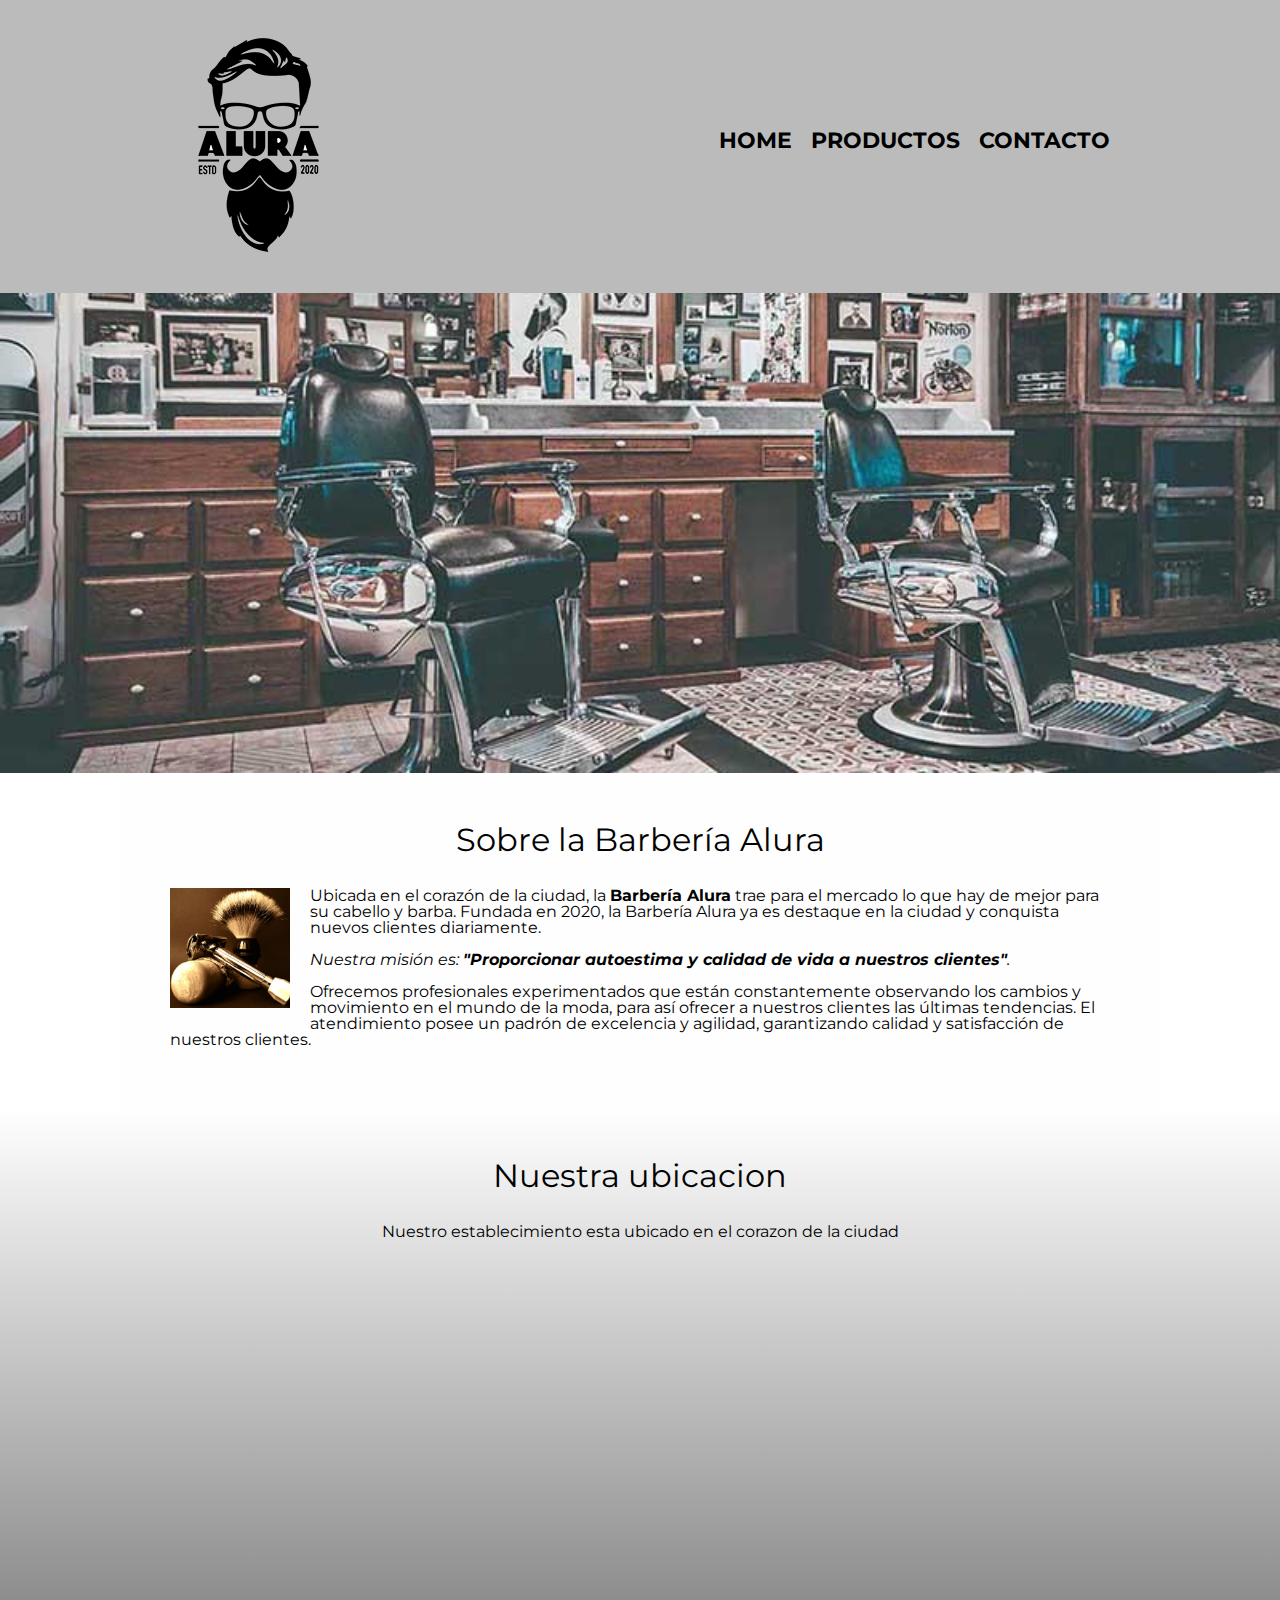
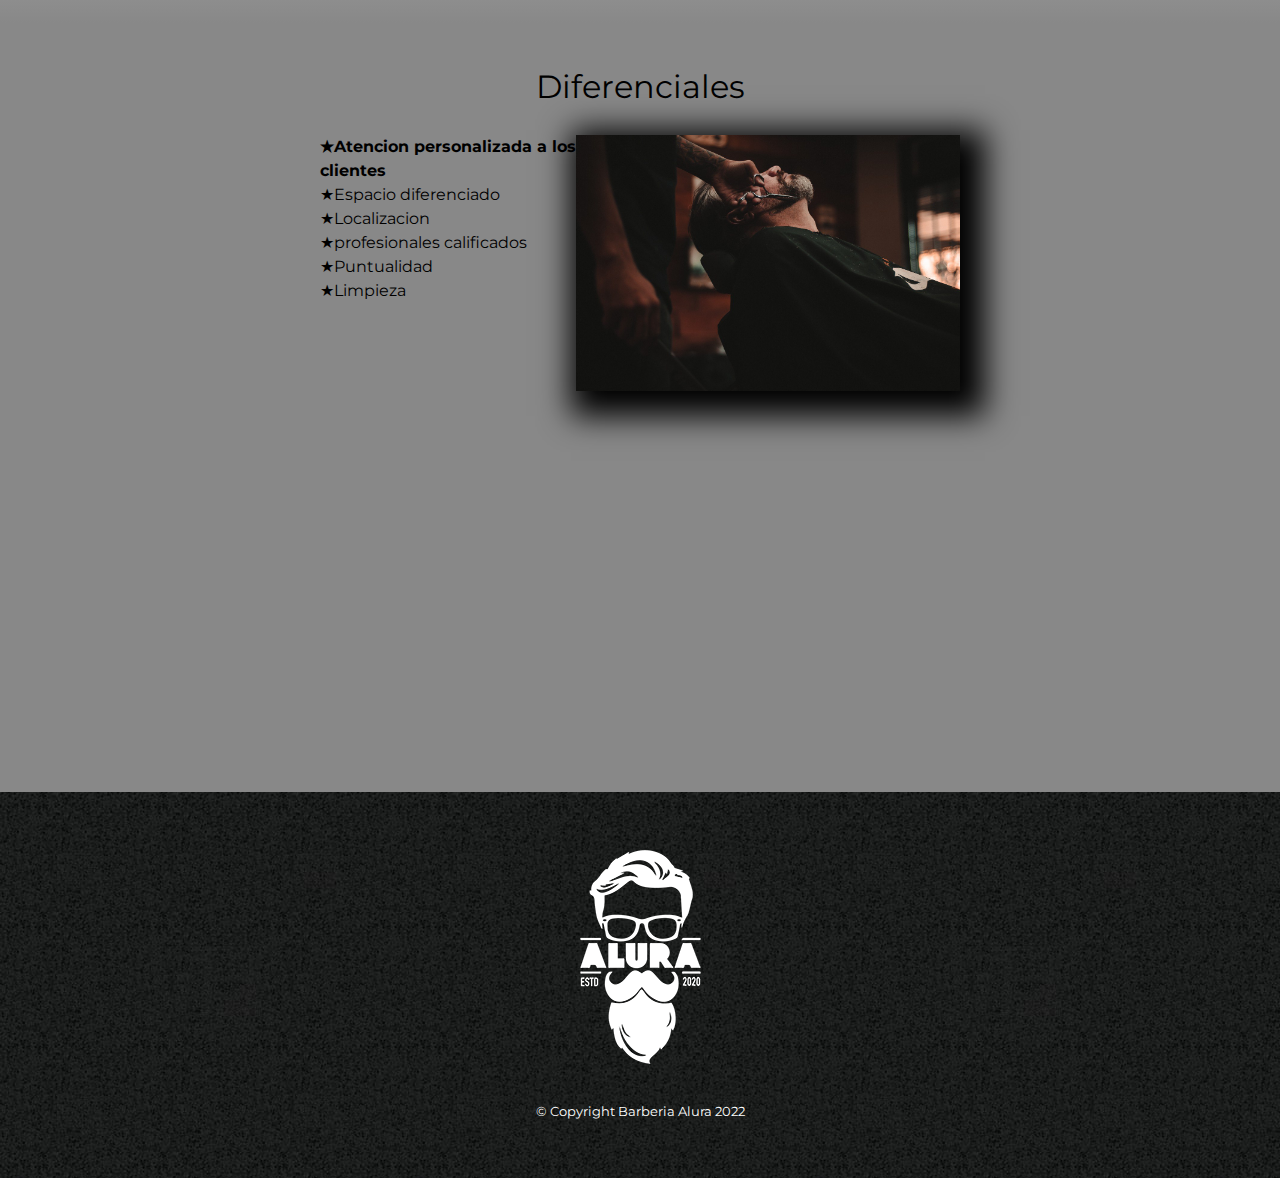
<file: html/index.html>
<!DOCTYPE html>
<html lang="en">

<head>
    <meta charset="UTF-8">
    <meta http-equiv="X-UA-Compatible" content="IE=edge">
    <meta name="viewport" content="width=device-width, initial-scale=1.0">
    <title>Barberia Alura</title>
    <link rel="stylesheet" href="../css/reset.css">
    <link rel="stylesheet" href="../css/style.css">

    <link rel="preconnect" href="https://fonts.googleapis.com">
    <link rel="preconnect" href="https://fonts.gstatic.com" crossorigin>
    <link href="https://fonts.googleapis.com/css2?family=Montserrat:wght@300&display=swap" rel="stylesheet">
</head>

<body>


    <header>
        <div class="caja">
            <h1> <img src="../imagenes/logo.png"> </img></h1> 
            <nav>
                <ul>
                    <li><a href="../html/index.html">Home</a></li>
                    <li><a href="../html/productos.html">Productos</a></li>
                    <li><a href="contacto.html">Contacto</a></li>
                </ul>
            </nav>
        
        </div>       

    </header>
    
    <img class="banner" src="../imagenes/banner/banner.jpg">
    <main>
        
        <section class="principal">
            <h2 class="titulo-principal">Sobre la Barbería Alura</h2>

            <img class="utensilios" alt="utensilios de un barbero" src="../imagenes/utensilios.jpg">

            <p>
                Ubicada en el corazón de la ciudad, la <strong> Barbería Alura</strong> trae para el mercado lo que hay de mejor para su
                cabello y barba. Fundada en 2020, la Barbería Alura ya es destaque en la ciudad y conquista nuevos clientes diariamente.
            </p>
        
            <p id="mision">
                <em>Nuestra misión es: <strong>"Proporcionar autoestima y calidad de vida a nuestros clientes"</strong>.</em>
            </p>
            
            <p>
                Ofrecemos profesionales experimentados que están constantemente observando los cambios y movimiento en el 
                mundo de la moda, para así ofrecer a nuestros clientes las últimas tendencias. El atendimiento posee un 
                padrón de excelencia y agilidad, garantizando calidad y satisfacción de nuestros clientes.  
            </p>

        </section>

        <section class="mapa">
            <h3 class="titulo-principal">Nuestra ubicacion</h3>
            <p>Nuestro establecimiento esta ubicado en el corazon de la ciudad</p>

            <div class="mapa-contenido">
                <iframe src="https://www.google.com/maps/embed?pb=!1m18!1m12!1m3!1d3656.4498404748983!2d-46.63452058507005!3d-23.588194784669614!2m3!1f0!2f0!3f0!3m2!1i1024!2i768!4f13.1!3m3!1m2!1s0x94ce5a2b2ed7f3a1%3A0xab35da2f5ca62674!2sCaelum%20-%20Education%20and%20Innovation!5e0!3m2!1sen!2scr!4v1650496456205!5m2!1sen!2scr" 
                width="100%" height="300" style="border:0;" allowfullscreen="" loading="lazy" referrerpolicy="no-referrer-when-downgrade"></iframe>
            </div>
            

        </section>


        <section class="diferenciales">

            <h3 class="titulo-principal">Diferenciales</h3>

            <div class="contenido-diferenciales">
                <ul class="lista-diferenciales">        
                    <li class="items" >Atencion personalizada a los clientes</li>
                    <li class="items">Espacio diferenciado</li>
                    <li class="items">Localizacion</li>
                    <li class="items">profesionales calificados</li> 
                    <li class="items">Puntualidad</li> 
                    <li class="items">Limpieza</li> 
                </ul><img class="imagen-diferenciales" src="../imagenes/diferenciales/diferenciales.jpg" >
    
                

            </div>
            <div class="video">
                <iframe width="100%" height="315" src="https://www.youtube.com/embed/wcVVXUV0YUY" 
                title="YouTube video player" frameborder="0" allow="accelerometer; autoplay; clipboard-write; encrypted-media; gyroscope; picture-in-picture" 
                allowfullscreen></iframe>
            </div>
           

        </section>
        
        

    </main>

    <footer>
        <img src="../imagenes/logo-blanco.png">
        <p class="copyright">&copy Copyright Barberia Alura 2022</p>
    </footer>


</body>
</html>
</file>
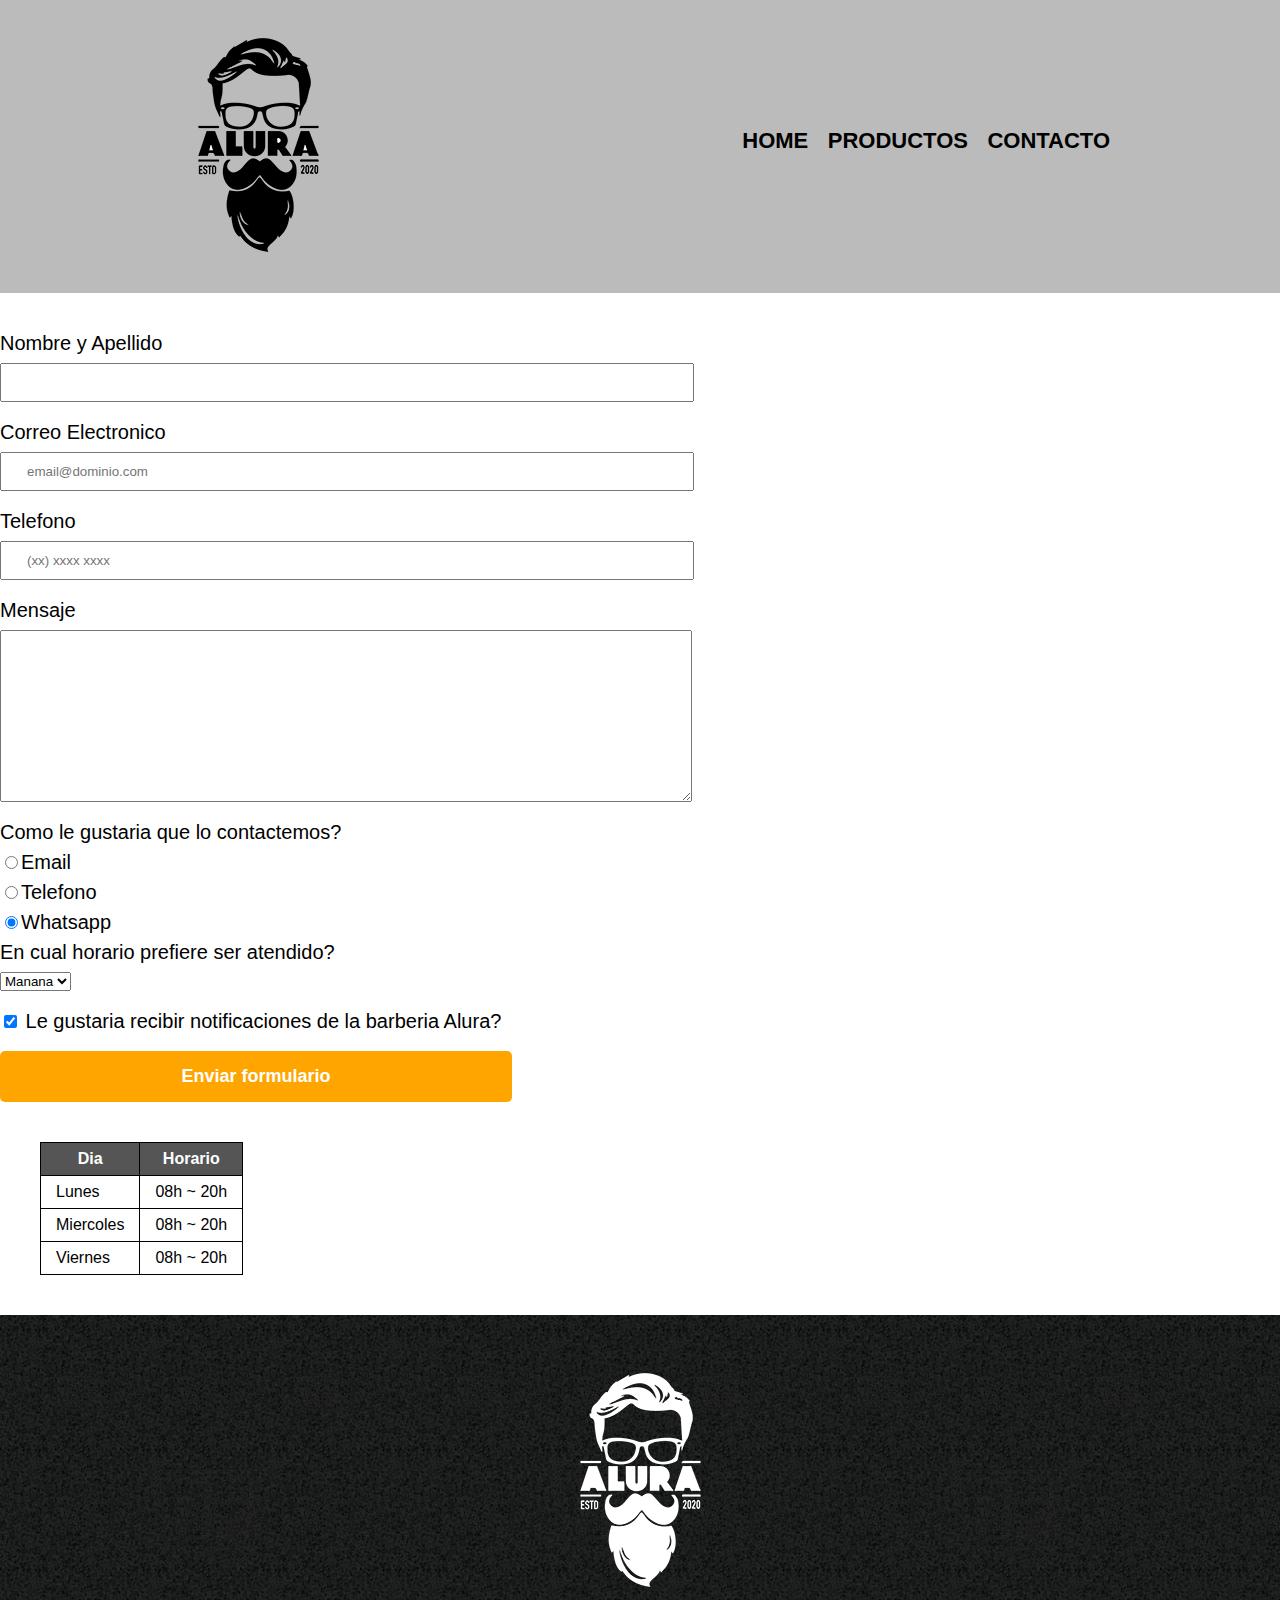
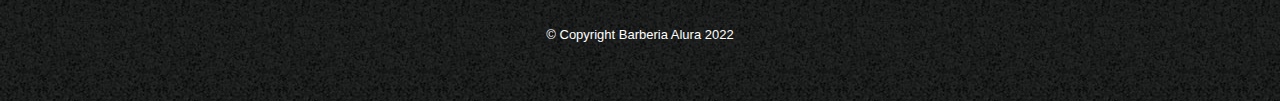
<file: html/contacto.html>
<!DOCTYPE html>
<html lang="en">
<head>
    <meta charset="UTF-8">
    <meta http-equiv="X-UA-Compatible" content="IE=edge">
    <meta name="viewport" content="width=device-width, initial-scale=1.0">
    <title>Contacto</title>
    <link rel="stylesheet" href="../css/reset.css">
    <link rel="stylesheet" href="../css/style.css">
</head>
<body>
    <header>
        <div class="caja">
            <h1> <img src="../imagenes/logo.png" alt="logo de la barberia Alura"> </img></h1> 
            <nav>
                <ul>
                    <li><a href="../html/index.html">Home</a></li>
                    <li><a href="../html/productos.html">Productos</a></li>
                    <li><a href="contacto.html">Contacto</a></li>
                </ul>
            </nav>
        
        </div>
       

    </header>

    <main>
        <form>
            <label for="nombreapellido">Nombre y Apellido</label>
            <input type="text" id="nombreapellido" class="input-padron" required>


            <label for="correoelectronico">Correo Electronico</label>
            <input type="email" id="correoelectronico" class="input-padron" required
            placeholder="email@dominio.com">

            <label for="telefono">Telefono</label>
            <input type="tel" id="telefono" class="input-padron" required
            placeholder="(xx) xxxx xxxx">


            <label for="mensaje">Mensaje</label>
            <textarea cols="70" rows="10" id="mensaje" class="input-padron" required></textarea>


            <fieldset>
                <legend>Como le gustaria que lo contactemos?</legend>

                <label for="radio-email" ><input type="radio" name="contacto" value="email" id="radio-email">Email</label>
                

                <label for="radio-telefono"><input type="radio" name="contacto" value="telefono" id="radio-telefono">Telefono</label>
                

                <label for="radio-whatsapp"><input type="radio" name="contacto" value="whatsapp" id="radio-whatsapp" checked>Whatsapp</label>
                
            
            </fieldset>

            <fieldset>
                <legend>En cual horario prefiere ser atendido?</legend>
                <select>
                    <option>Manana</option>
                    <option>Tarde</option>
                    <option>Noche</option>
                </select>

            </fieldset>

            
           

            <label for="" class="checkbox"><input type="checkbox" checked> Le gustaria recibir notificaciones de la barberia Alura?</label>

            <input type="submit" value="Enviar formulario" class="enviar">
        </form>

        <table>

            <thead>
                <tr>
                    <th>Dia</th>
                    <th>Horario</th>
                </tr>
            </thead>

            <tbody>
                <tr>
                    <td>Lunes</td>
                    <td>08h ~ 20h</td>
                </tr>
    
                <tr>
                    <td>Miercoles</td>
                    <td>08h ~ 20h</td>
                </tr>
    
                <tr>
                    <td>Viernes</td>
                    <td>08h ~ 20h</td>
                </tr>
            </tbody>
           

            
        </table>

    </main>

    <footer>
        <img src="../imagenes/logo-blanco.png"  alt="logo de la barberia Alura">
        <p class="copyright">&copy Copyright Barberia Alura 2022</p>
    </footer>
    
</body>
</html>
</file>
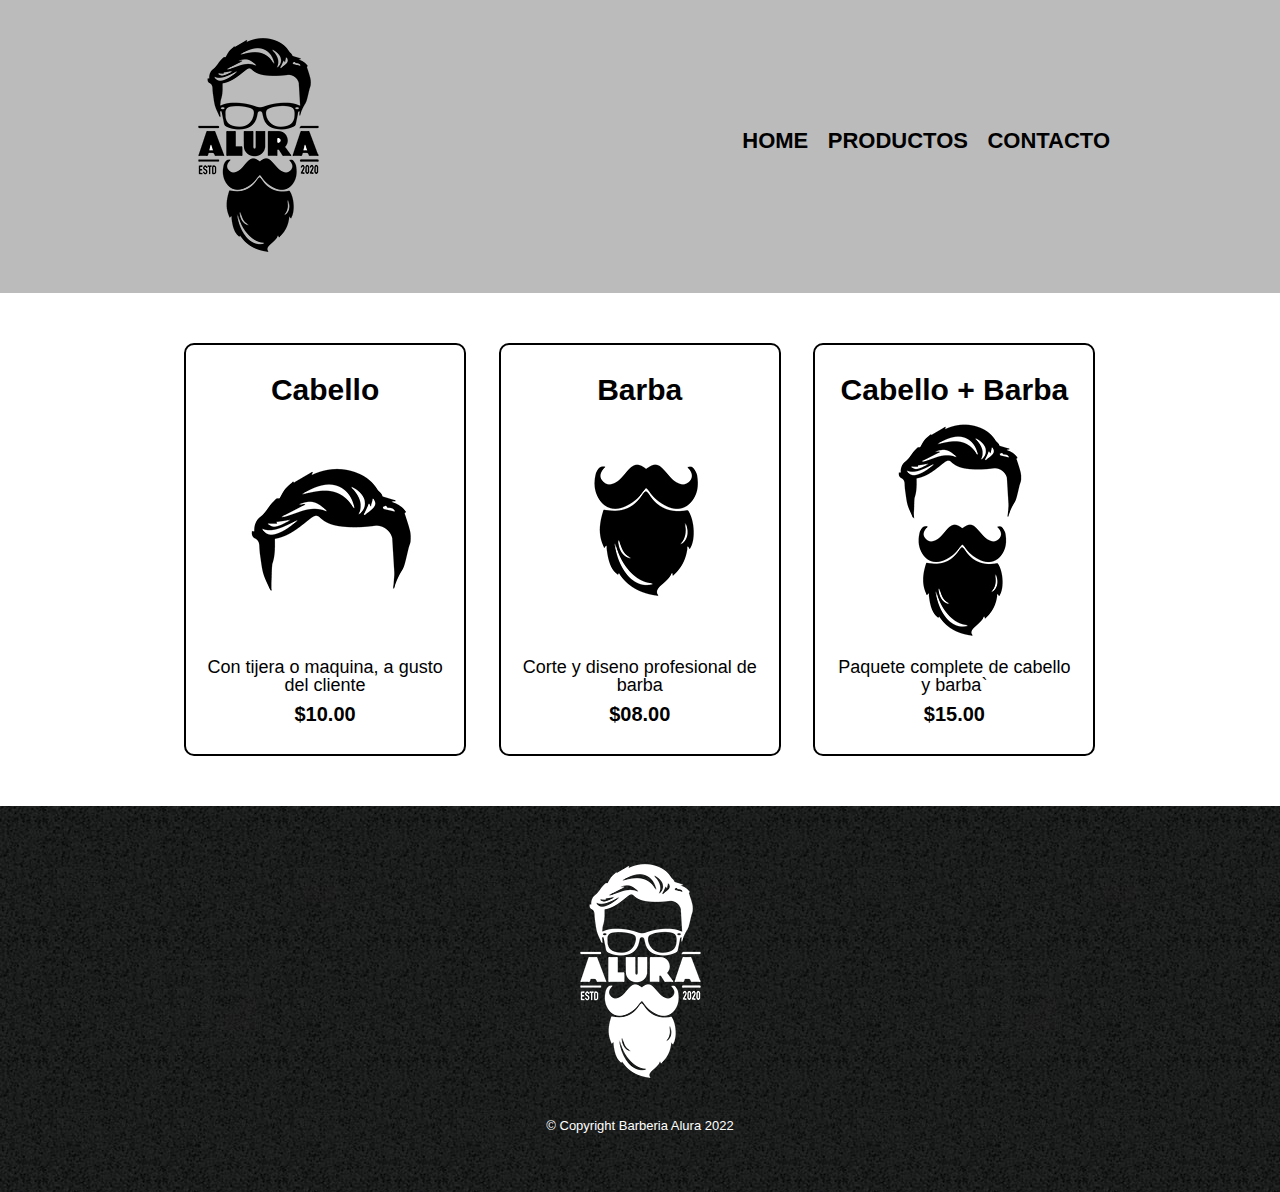
<file: html/productos.html>
<!DOCTYPE html>
<html lang="en">
<head>
    <meta charset="UTF-8">
    <meta http-equiv="X-UA-Compatible" content="IE=edge">
    <meta name="viewport" content="width=device-width, initial-scale=1.0">
    <title>Producto Alura</title>
    <link rel="stylesheet" href="../css/reset.css">
    <link rel="stylesheet" href="../css/style.css">
</head>
<body>
    
    <header>
        <div class="caja">
            <h1> <img src="../imagenes/logo.png"> </img></h1> 
            <nav>
                <ul>
                    <li><a href="../html/index.html">Home</a></li>
                    <li><a href="../html/productos.html">Productos</a></li>
                    <li><a href="contacto.html">Contacto</a></li>
                </ul>
            </nav>
        
        </div>       

    </header>

    <main>
        <ul class="productos">
            <li>
                <h2>Cabello</h2>
                <img src="../imagenes/cabello.jpg">
                <p class="producto-descripcion">Con tijera o maquina, a gusto del cliente</p>
                <p class="producto-precio">$10.00</p>
                
            </li>
            <li>
                <h2>Barba</h2>
                <img src="../imagenes/barba.jpg">
                <p class="producto-descripcion">Corte y diseno profesional de barba</p>
                <p  class="producto-precio">$08.00</p>
                
            </li>
            <li>
                <h2>Cabello + Barba</h2>
                <img src="../imagenes/cabello+barba.jpg">
                <p class="producto-descripcion">Paquete complete de cabello y barba`</p>
                <p  class="producto-precio">$15.00</p>
                
            </li>
        </ul>
        
    </main>


    <footer>
        <img src="../imagenes/logo-blanco.png">
        <p class="copyright">&copy Copyright Barberia Alura 2022</p>
    </footer>
    
</body>
</html>
</file>
<file: css/style.css>
body {
    font-family: 'Montserrat', sans-serif;
}


header {
    background-color: #BBBBBB;
    padding: 20px 0;
}

.caja { 
    position: relative;
    width: 940px;
    margin: 0 auto;
}

nav {
    position:absolute;
    top: 0px;
    top: 110px;
    right: 0px;   
    

}

nav a:hover {
    color:#c78c19;
    text-decoration: underline;
    
}

nav li {
    display: inline;
    margin: 0 0 0 15px;

}

nav a {
    text-transform: uppercase;
    color: #000000;
    font-weight: bold;
    font-size: 22px;
    text-decoration: none;

}

.productos {
    width: 940px;
    margin: 0 auto;
    padding: 50px;

}

.productos li {
    display: inline-block;
    text-align: center;
    width: 30%;
    vertical-align: top;   
    margin: 0 1.5%;
    padding: 30px 20px;
    box-sizing: border-box;
    border: 2px solid #000000;    
    border-radius: 10px;
  
}

.productos li:hover {
    border-color: #c78c19;   
    
}

.productos li:active {
    border-color: #088c19;
}

.productos h2 {
    font-size: 30px;
    font-weight: bold;

}

.producto-descripcion {
    font-size: 18px;    

}

.productos li:hover h2{
    font-size: 33px;
}

.producto-precio {
    font-size: 20px;
    font-weight: bold;
    margin-top: 10px;

}

footer {
    text-align: center;
    background: url(../imagenes/bg.jpg);
    padding: 40px;
}

.copyright {
    color:#FFFFFF;
    font-size: 13px;
    margin: 20px;
}


form {
    margin: 40px 0;
}

form label, form legend {
    display: block;
    font-size: 20px;
    margin: 0 0 10px;
}

.input-padron {
    display: block;
    margin: 0 0 20px;
    padding: 10px 25px;
    width:50%;
}

.checkbox {
    margin: 20px 0px;
}

.enviar {
    width:40%;
    padding: 15px 0;
    font-size: 18px;
    font-weight: bold;
    color:white;
    background:orange;
    border: none;
    border-radius: 5px;
    transition: 1s all;
    cursor: pointer;

}

.enviar:hover {
    background: darkorange;
    transform: scale(1.2);
    
}


table {
    margin:40px 40px;
}

thead {
    background:#555555;
    color: white;
    font-weight: bold;
    
}

td, th {
    border: 1px solid #000000;
    padding: 8px 15px;
}

/* css para nuestra pagina home*/

.banner { 
    width: 100%;
}


.principal {
    padding: 3em;
    background: #FEFEFE;
    width: 940px;
    margin: 0 auto;
}

.titulo-principal {
    text-align: center;
    font-size: 2em;
    margin: 0 0 1em;
    clear: left;
}


.principal p {
    margin: 0 0 1em;
}

.principal strong {
    font-weight: bold;
}

.principal em {
    font-style: italic;
}

.utensilios {
    width: 120px;
    float: left;
    margin: 0 20px 20px 0;
}

.mapa {
    padding:3em 0;
    background: linear-gradient(#FEFEFE, #888888);
}

.mapa p {
    margin: 0 0 2em;
    text-align: center;
}

.mapa-contenido {
    width:940px;
    margin: 0 auto;
}

.diferenciales {
    padding: 3em 0;
    background:#888888;
}

.contenido-diferenciales {
    width: 640px;
    margin: 0 auto;
}

.lista-diferenciales {
    width: 40%;
    display: inline-block;
    vertical-align: top;
}

.items {
    line-height: 1.5;
}

.items:before {
    content: "★"; 
}
.items:first-child {
    
    font-weight: bold;
}

.imagen-diferenciales {
     width:60%;
     transition: 400ms;
     box-shadow: 10px 10px 30px 15px #000000;
}

.imagen-diferenciales:hover {
    opacity: 0.3;
    
}

.video {
    width: 560px;
    margin: 1em auto;
}



@media screen and (max-width:480px){

    h1 {
        text-align: center;
    }
    nav {
        position: static;
    }
    .caja, .principal, .mapa-contenido, .contenido-diferenciales, .video {
        width: auto;
    }

    .lista-diferenciales, .imagen-diferenciales {
        width: 100%;
    }
}
</file>
